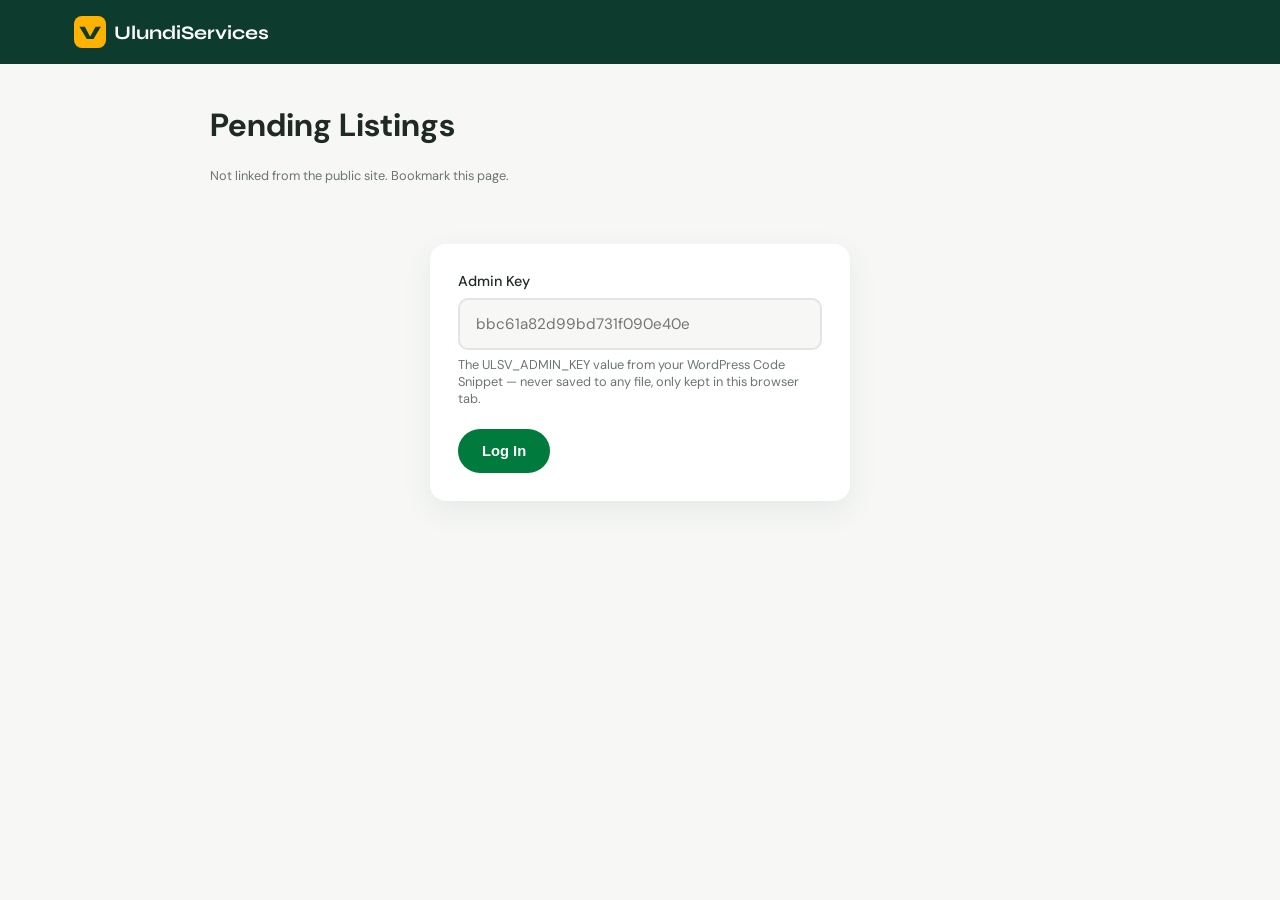
<file: ulundi-static/admin.html>
<!DOCTYPE html>
<html lang="en">
<head>
  <meta charset="UTF-8" />
  <meta name="viewport" content="width=device-width, initial-scale=1.0" />
  <title>Ulundi Services — Approvals (private)</title>
  <meta name="robots" content="noindex, nofollow" />
  <link rel="preconnect" href="https://fonts.googleapis.com" />
  <link href="https://fonts.googleapis.com/css2?family=Syne:wght@700;800&family=DM+Sans:ital,wght@0,300;0,400;0,500;1,300&display=swap" rel="stylesheet" />
  <link rel="stylesheet" href="style.css" />
</head>
<body>

  <header class="site-header">
    <nav class="nav container">
      <a href="index.html" class="logo"><span class="logo-mark">V</span><span>Ulundi<strong>Services</strong></span></a>
    </nav>
  </header>

  <div class="admin-wrap">
    <h1>Pending Listings</h1>
    <p class="form-note">Not linked from the public site. Bookmark this page.</p>

    <div class="admin-login" id="adminLogin">
      <div class="form-group">
        <label>Admin Key</label>
        <input type="password" class="form-control" id="adminKeyInput" placeholder="bbc61a82d99bd731f090e40e" />
        <p class="form-note">The ULSV_ADMIN_KEY value from your WordPress Code Snippet — never saved to any file, only kept in this browser tab.</p>
      </div>
      <button class="btn btn-solid" onclick="adminLogin()">Log In</button>
    </div>

    <div id="adminPanel" style="display:none">
      <div style="display:flex;justify-content:space-between;align-items:center;margin-bottom:16px">
        <span class="form-note" id="pendingCount"></span>
        <button class="btn btn-outline" style="color:var(--green);border-color:var(--green)" onclick="loadPending()">Refresh</button>
      </div>
      <div id="pendingList"></div>
    </div>
  </div>

  <script src="config.js"></script>
  <script src="admin.js"></script>
</body>
</html>
</file>
<file: ulundi-static/style.css>
/* ============================================================
   ULUNDI SERVICES — STYLE.CSS
   ============================================================ */

:root {
  --dark: #0d3b2e;
  --green: #007A3D;
  --green-dark: #05512a;
  --green-light: #e6f7ee;
  --gold: #FFB300;
  --red: #E03C31;
  --off-white: #f7f8f6;
  --white: #fff;
  --text: #1f2a24;
  --text-muted: #6b756f;
  --border: #e2e6e2;
  --radius-sm: 10px;
  --radius-lg: 24px;
  --shadow: 0 10px 30px rgba(13,59,46,0.08);
  --shadow-lg: 0 20px 50px rgba(13,59,46,0.14);
  --transition: 0.2s ease;
  --font-display: 'Syne', sans-serif;
  --font-body: 'DM Sans', -apple-system, BlinkMacSystemFont, sans-serif;
}

* { box-sizing: border-box; }
body { margin:0; font-family:var(--font-body); color:var(--text); background:var(--off-white); }
.container { max-width:1180px; margin:0 auto; padding:0 24px; }
a { color:inherit; }
img { max-width:100%; display:block; }

/* ---------- Buttons ---------- */
.btn { display:inline-flex; align-items:center; gap:8px; padding:12px 22px; border-radius:24px; font-weight:600; border:2px solid transparent; cursor:pointer; text-decoration:none; font-size:0.92rem; transition:var(--transition); }
.btn-solid { background:var(--green); color:#fff; }
.btn-solid:hover { background:var(--green-dark); }
.btn-outline { background:transparent; border-color:rgba(255,255,255,0.4); color:#fff; }
.btn-outline:hover { border-color:var(--green); color:var(--green); }
.btn-lg { padding:16px 28px; font-size:1rem; }

/* ---------- Header / Nav ---------- */
.site-header { background:var(--dark); position:sticky; top:0; z-index:100; }
.nav { display:flex; align-items:center; justify-content:space-between; padding:16px 24px; }
.logo { display:flex; align-items:center; gap:8px; font-family:var(--font-display); font-weight:700; font-size:1.2rem; color:#fff; text-decoration:none; }
.logo-mark { width:32px; height:32px; background:var(--gold); color:var(--dark); border-radius:8px; display:flex; align-items:center; justify-content:center; font-weight:800; }
.nav-links { display:flex; align-items:center; gap:24px; }
.nav-links a { color:rgba(255,255,255,0.75); text-decoration:none; font-size:0.92rem; }
.nav-links a:hover { color:#fff; }
.nav-burger { display:none; background:none; border:0; flex-direction:column; gap:4px; cursor:pointer; }
.nav-burger span { width:22px; height:2px; background:#fff; }
.mobile-menu { display:none; flex-direction:column; gap:14px; padding:16px 24px 24px; background:var(--dark); }
.mobile-menu.open { display:flex; }
@media (max-width:860px){
  .nav-links { display:none; }
  .nav-burger { display:flex; }
}

/* ---------- Hero ---------- */
.hero { background:var(--dark); color:#fff; padding:60px 0 40px; position:relative; overflow:hidden; }
.hero-badge { display:inline-block; background:rgba(255,255,255,0.1); padding:6px 14px; border-radius:20px; font-size:0.82rem; margin-bottom:18px; }
.hero-title { font-family:var(--font-display); font-size:2.6rem; font-weight:800; line-height:1.1; margin:0 0 16px; }
.hero-title em { color:var(--gold); font-style:normal; }
.hero-sub { color:rgba(255,255,255,0.72); max-width:520px; margin:0 0 28px; }
.search-bar { display:flex; gap:10px; flex-wrap:wrap; background:#fff; padding:10px; border-radius:16px; box-shadow:var(--shadow-lg); max-width:720px; }
.search-input-wrap { flex:2; min-width:200px; display:flex; align-items:center; gap:8px; padding:0 12px; color:var(--text-muted); }
.search-input-wrap input { border:0; outline:none; padding:12px 0; width:100%; font-size:0.95rem; }
.search-bar select { flex:1; min-width:150px; border:0; border-left:1px solid var(--border); padding:12px; font-size:0.92rem; background:transparent; }
.hero-stats { display:flex; gap:32px; margin-top:32px; flex-wrap:wrap; }
.stat { display:flex; flex-direction:column; }
.stat-num { font-family:var(--font-display); font-size:1.6rem; font-weight:800; color:var(--gold); }
.stat span:last-child { font-size:0.8rem; color:rgba(255,255,255,0.6); }

/* ---------- Specials banner + popup ---------- */
.ulsv-banner-carousel { display:flex; gap:14px; overflow-x:auto; padding:20px 0; }
.ulsv-banner-slide { flex:0 0 320px; position:relative; border-radius:14px; overflow:hidden; text-decoration:none; display:block; height:160px; background:var(--green-light); }
.ulsv-banner-slide img { width:100%; height:100%; object-fit:cover; }
.ulsv-banner-text { position:absolute; left:0; right:0; bottom:0; background:linear-gradient(transparent,rgba(0,0,0,0.75)); color:#fff; padding:14px; display:flex; flex-direction:column; }
.ulsv-popup-overlay { position:fixed; inset:0; background:rgba(13,59,46,0.55); display:none; align-items:center; justify-content:center; z-index:9999; }
.ulsv-popup-overlay.open { display:flex; }
.ulsv-popup { background:#fff; border-radius:16px; max-width:380px; width:90%; padding:24px; text-align:center; position:relative; }
.ulsv-popup img { width:100%; border-radius:10px; margin-bottom:14px; }
.ulsv-popup-close { position:absolute; top:10px; right:14px; border:0; background:none; font-size:1.2rem; cursor:pointer; }

/* ---------- Sections ---------- */
.section { padding:64px 0; }
.section-dark { background:var(--dark); color:#fff; }
.section-head { text-align:center; margin-bottom:36px; }
.section-head h2 { font-family:var(--font-display); font-size:1.8rem; }
.section-head p { color:var(--text-muted); }
.section-head.light p { color:rgba(255,255,255,0.65); }

/* ---------- Categories ---------- */
.categories-grid { display:grid; grid-template-columns:repeat(auto-fill,minmax(120px,1fr)); gap:14px; }
.cat-card { display:flex; flex-direction:column; align-items:center; gap:8px; background:#fff; border:2px solid var(--border); border-radius:14px; padding:18px 10px; cursor:pointer; font-size:0.85rem; font-weight:500; }
.cat-card.active, .cat-card:hover { border-color:var(--green); color:var(--green); }
.cat-icon { font-size:1.6rem; }

/* ---------- Business grid / cards ---------- */
.businesses-grid, .ulsv-businesses-grid { display:grid; grid-template-columns:repeat(auto-fill,minmax(270px,1fr)); gap:20px; }
.biz-card, .ulsv-biz-card { background:#fff; border-radius:16px; overflow:hidden; box-shadow:var(--shadow); cursor:pointer; transition:transform .15s ease; color:var(--text); }
.biz-card:hover, .ulsv-biz-card:hover { transform:translateY(-4px); }
.biz-card-img, .ulsv-biz-img { position:relative; height:150px; display:flex; align-items:center; justify-content:center; overflow:hidden; }
.biz-card-img img, .ulsv-biz-img img { width:100%; height:100%; object-fit:cover; }
.biz-card-img-placeholder, .ulsv-biz-img-placeholder { font-size:2.4rem; }
.biz-cat-badge, .ulsv-cat-badge { position:absolute; top:10px; left:10px; background:rgba(13,59,46,0.85); color:#fff; font-size:0.72rem; padding:4px 10px; border-radius:20px; }
.biz-card-body, .ulsv-biz-body { padding:16px; }
.biz-card-name { margin:0 0 6px; font-family:var(--font-display); font-size:1.05rem; }
.biz-card-desc { font-size:0.88rem; color:var(--text-muted); margin:0 0 10px; }
.biz-card-meta { display:flex; flex-direction:column; gap:4px; font-size:0.8rem; color:var(--text-muted); }
.biz-card-footer { display:flex; align-items:center; justify-content:space-between; padding:0 16px 16px; }
.biz-rating { font-weight:600; color:var(--gold); }
.biz-whatsapp { background:#25D366; color:#fff; padding:7px 14px; border-radius:20px; font-size:0.82rem; text-decoration:none; font-weight:500; }
.skeleton-card { height:280px; border-radius:16px; background:linear-gradient(90deg,#eceee9 25%,#f7f8f6 37%,#eceee9 63%); background-size:400% 100%; animation:shimmer 1.4s infinite; }
@keyframes shimmer { 0%{background-position:100% 0} 100%{background-position:0 0} }
.loading-grid { display:grid; grid-template-columns:repeat(auto-fill,minmax(270px,1fr)); gap:20px; }
.empty-state, .error-state, .ulsv-empty { grid-column:1/-1; text-align:center; padding:60px 20px; color:rgba(255,255,255,0.7); }
.empty-state span, .error-state span, .ulsv-empty span { font-size:2.4rem; }

/* ---------- CTA ---------- */
.cta-section { background:var(--green-light); }
.cta-inner { display:flex; align-items:center; justify-content:space-between; gap:24px; flex-wrap:wrap; }
.cta-text h2 { font-family:var(--font-display); margin:0 0 8px; }
.cta-blob { display:flex; gap:14px; font-size:2.4rem; }

/* ---------- Townships ---------- */
.townships-grid { display:grid; grid-template-columns:repeat(auto-fill,minmax(200px,1fr)); gap:16px; }
.township-card { background:#fff; border-radius:14px; padding:20px; border:2px solid var(--border); }
.township-card.active { border-color:var(--green); }
.township-badge { display:inline-block; font-size:0.72rem; padding:3px 10px; border-radius:20px; background:var(--green-light); color:var(--green-dark); margin-bottom:10px; }
.township-badge.coming { background:#eee; color:var(--text-muted); }
.township-count { font-size:0.82rem; color:var(--text-muted); }

/* ---------- Footer ---------- */
.footer { background:var(--dark); color:rgba(255,255,255,0.7); padding:50px 0 0; }
.footer-inner { display:flex; justify-content:space-between; gap:40px; flex-wrap:wrap; padding-bottom:32px; }
.logo-light { color:#fff; }
.footer-socials { display:flex; gap:10px; margin-top:14px; font-size:1.2rem; }
.footer-links { display:flex; gap:48px; flex-wrap:wrap; }
.footer-links h4 { color:#fff; font-size:0.9rem; margin-bottom:12px; }
.footer-links a { display:block; color:rgba(255,255,255,0.6); text-decoration:none; font-size:0.88rem; margin-bottom:8px; }
.footer-bottom { border-top:1px solid rgba(255,255,255,0.1); padding:18px 24px; font-size:0.8rem; text-align:center; }

/* ---------- Modal (business detail) ---------- */
.modal-overlay { position:fixed; inset:0; background:rgba(13,59,46,0.5); display:none; z-index:998; }
.modal-overlay.open { display:block; }
.modal { position:fixed; top:0; right:0; bottom:0; width:min(560px,100%); background:#fff; z-index:999; overflow-y:auto; transform:translateX(100%); transition:transform .25s ease; }
.modal.open { transform:translateX(0); }
.modal-close { position:absolute; top:16px; right:16px; background:#fff; border:0; border-radius:50%; width:36px; height:36px; cursor:pointer; box-shadow:var(--shadow); z-index:2; }
.modal-img { height:220px; display:flex; align-items:center; justify-content:center; font-size:3rem; }
.modal-img img { width:100%; height:100%; object-fit:cover; }
.modal-body { padding:24px; }
.modal-category { display:inline-block; background:var(--green-light); color:var(--green-dark); font-size:0.75rem; padding:4px 10px; border-radius:14px; margin-bottom:10px; }
.modal-name { font-family:var(--font-display); margin:0 0 10px; }
.modal-desc { color:var(--text-muted); margin-bottom:18px; }
.modal-gallery { display:grid; grid-template-columns:repeat(auto-fill,minmax(100px,1fr)); gap:8px; margin-bottom:18px; }
.modal-gallery img { height:90px; object-fit:cover; border-radius:8px; }
.modal-video { position:relative; padding-top:56.25%; margin-bottom:18px; border-radius:10px; overflow:hidden; }
.modal-video iframe { position:absolute; inset:0; width:100%; height:100%; border:0; }
.modal-details { background:var(--off-white); border-radius:12px; padding:16px; margin-bottom:18px; }
.modal-detail-row { display:flex; gap:10px; padding:6px 0; font-size:0.92rem; }
.modal-socials { display:flex; gap:14px; font-size:1.3rem; margin-bottom:18px; }
.modal-actions { display:flex; gap:10px; flex-wrap:wrap; margin-bottom:24px; }
.modal-map iframe { width:100%; border:0; border-radius:10px; margin-bottom:18px; }

/* ---------- Reviews ---------- */
.ulsv-reviews-head { display:flex; align-items:center; justify-content:space-between; flex-wrap:wrap; gap:10px; margin-bottom:14px; }
.ulsv-reviews-head span { color:var(--text-muted); font-weight:400; font-size:0.85rem; }
.ulsv-review-form { display:none; flex-direction:column; gap:10px; background:var(--off-white); padding:16px; border-radius:12px; margin-bottom:18px; }
.ulsv-review-form.open { display:flex; }
.ulsv-star-input { display:flex; flex-direction:row-reverse; justify-content:flex-end; gap:4px; font-size:1.6rem; }
.ulsv-star-input input { display:none; }
.ulsv-star-input label { color:#d9dad6; cursor:pointer; }
.ulsv-star-input input:checked ~ label, .ulsv-star-input label:hover, .ulsv-star-input label:hover ~ label { color:var(--gold); }
.ulsv-review { border-bottom:1px solid var(--border); padding:12px 0; }
.ulsv-review-top { display:flex; justify-content:space-between; align-items:center; }
.ulsv-review-stars { color:var(--gold); }
.ulsv-review time { font-size:0.75rem; color:var(--text-muted); }

/* ---------- Forms (list-business, request-special) ---------- */
.form-page { min-height:100vh; padding:60px 0; }
.form-card { background:var(--white); border-radius:var(--radius-lg); box-shadow:var(--shadow-lg); max-width:680px; margin:0 auto; overflow:hidden; }
.form-header { background:var(--dark); padding:40px; position:relative; overflow:hidden; }
.form-header::after { content:''; position:absolute; bottom:0; left:0; right:0; height:4px; background:linear-gradient(90deg,#007A3D 33%,#FFB300 33% 66%,#E03C31 66%); }
.form-header h1 { font-family:var(--font-display); font-size:2rem; font-weight:800; color:#fff; margin-bottom:8px; }
.form-header p { color:rgba(255,255,255,0.65); font-size:0.95rem; }
.form-body { padding:40px; }
.form-group { margin-bottom:22px; }
.form-group label { display:block; font-weight:500; font-size:0.9rem; margin-bottom:8px; }
.form-group label span { color:var(--red); }
.form-tag { background:var(--green-light); color:var(--green-dark); font-size:0.7rem; padding:2px 8px; border-radius:10px; margin-left:6px; }
.form-control { width:100%; padding:14px 16px; border:2px solid var(--border); border-radius:var(--radius-sm); font-family:var(--font-body); font-size:0.95rem; background:var(--off-white); outline:none; transition:border-color var(--transition); }
.form-control:focus { border-color:var(--green); background:#fff; }
textarea.form-control { resize:vertical; min-height:100px; }
.form-row { display:grid; grid-template-columns:1fr 1fr; gap:16px; }
.form-note { font-size:0.8rem; color:var(--text-muted); margin-top:6px; }
.form-submit { display:flex; align-items:center; gap:16px; margin-top:8px; }
.success-msg { display:none; background:var(--green-light); border:2px solid var(--green); border-radius:var(--radius-sm); padding:20px; text-align:center; color:var(--green-dark); font-weight:500; }
.back-link { display:inline-flex; align-items:center; gap:8px; color:var(--text-muted); font-size:0.9rem; margin-bottom:28px; font-weight:500; text-decoration:none; }
.back-link:hover { color:var(--green); }
.declaration-box { background:var(--off-white); border:1px solid var(--border); border-radius:var(--radius-sm); padding:16px; font-size:0.85rem; margin-bottom:22px; }
.declaration-box label { display:flex; gap:10px; align-items:flex-start; font-weight:400; }
.image-preview-row { display:flex; flex-wrap:wrap; gap:8px; margin-top:10px; }
.image-preview-row img { width:70px; height:70px; object-fit:cover; border-radius:8px; }
.upload-progress { font-size:0.8rem; color:var(--text-muted); margin-top:6px; }

/* ---------- Admin tool ---------- */
.admin-wrap { max-width:900px; margin:40px auto; padding:0 20px; }
.admin-login { background:#fff; border-radius:16px; box-shadow:var(--shadow); padding:28px; max-width:420px; margin:60px auto; }
.admin-row { background:#fff; border-radius:14px; box-shadow:var(--shadow); padding:20px; margin-bottom:16px; display:flex; justify-content:space-between; gap:16px; flex-wrap:wrap; }
.admin-row h3 { margin:0 0 4px; }
.admin-meta { font-size:0.85rem; color:var(--text-muted); }
.admin-actions { display:flex; gap:10px; align-items:flex-start; }

@media (max-width:640px) {
  .form-row { grid-template-columns:1fr; }
  .form-header, .form-body { padding:24px; }
  .hero-title { font-size:2rem; }
}
</file>
